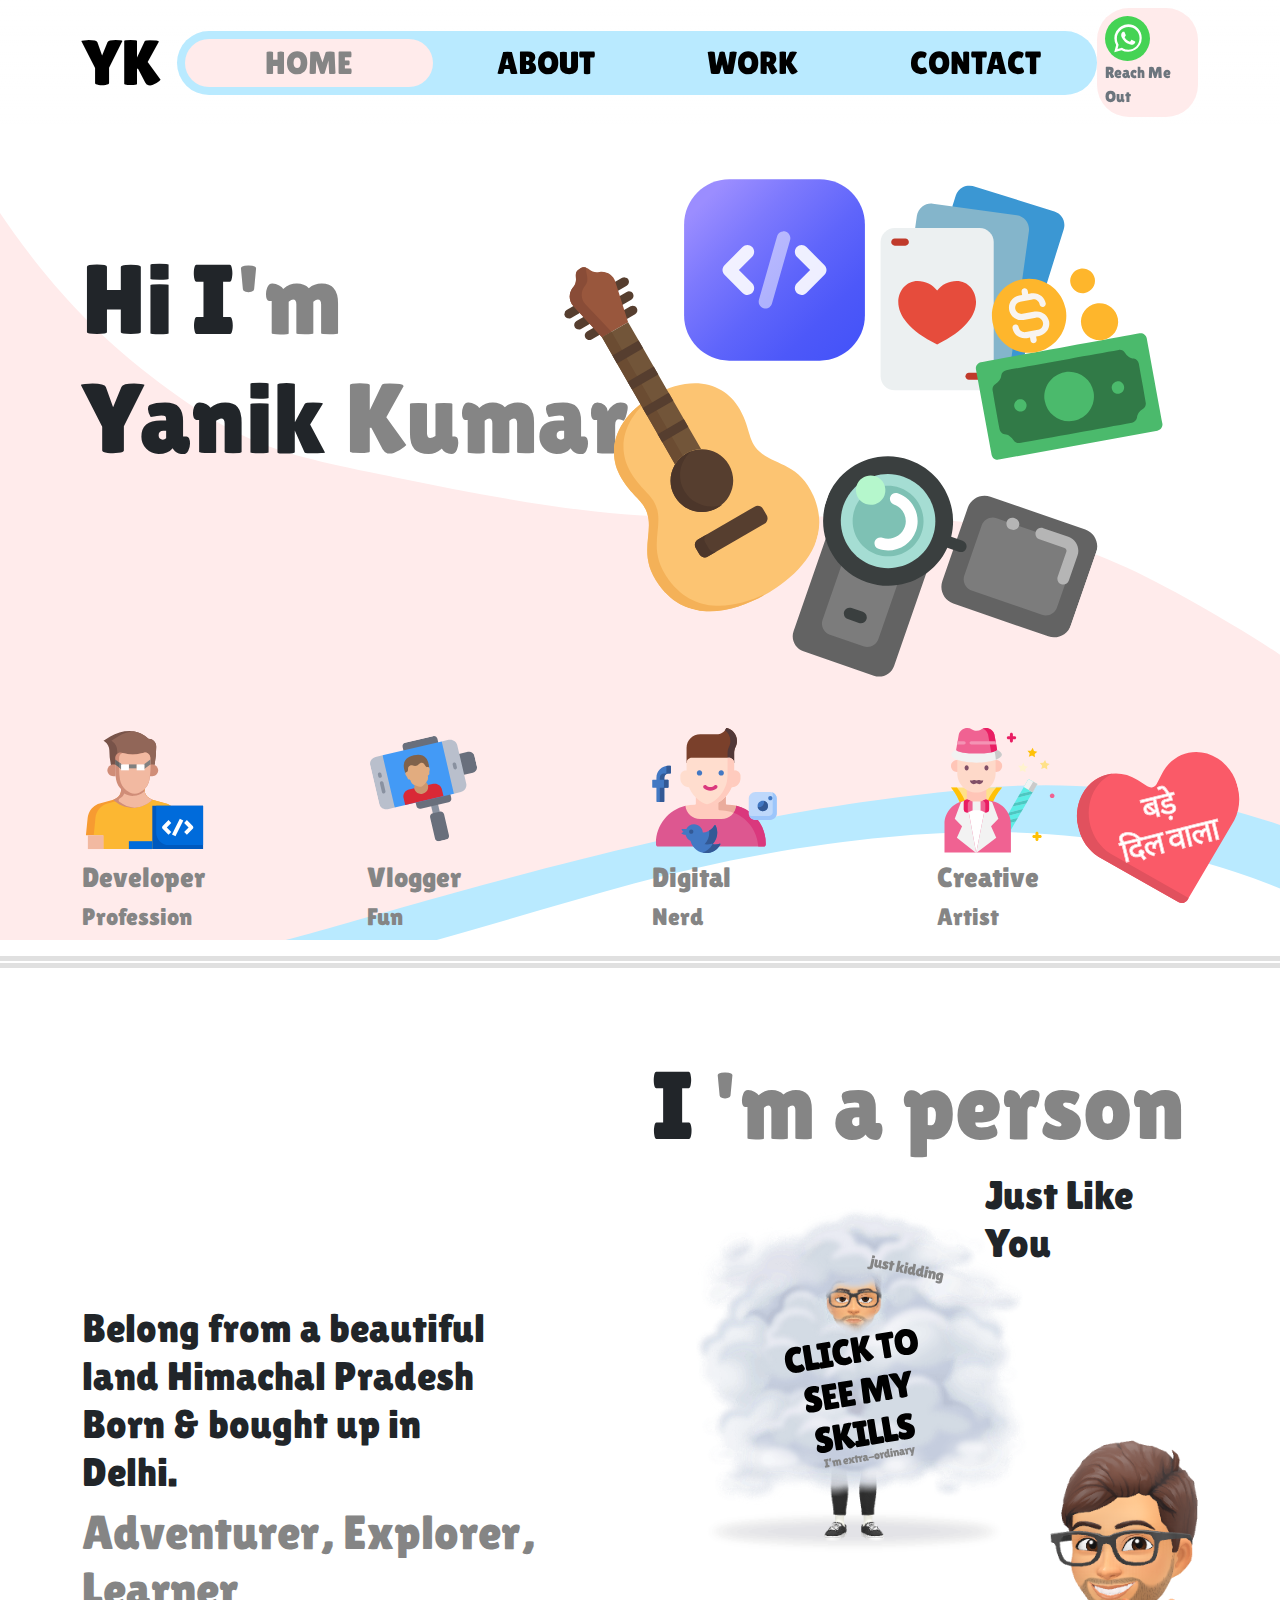
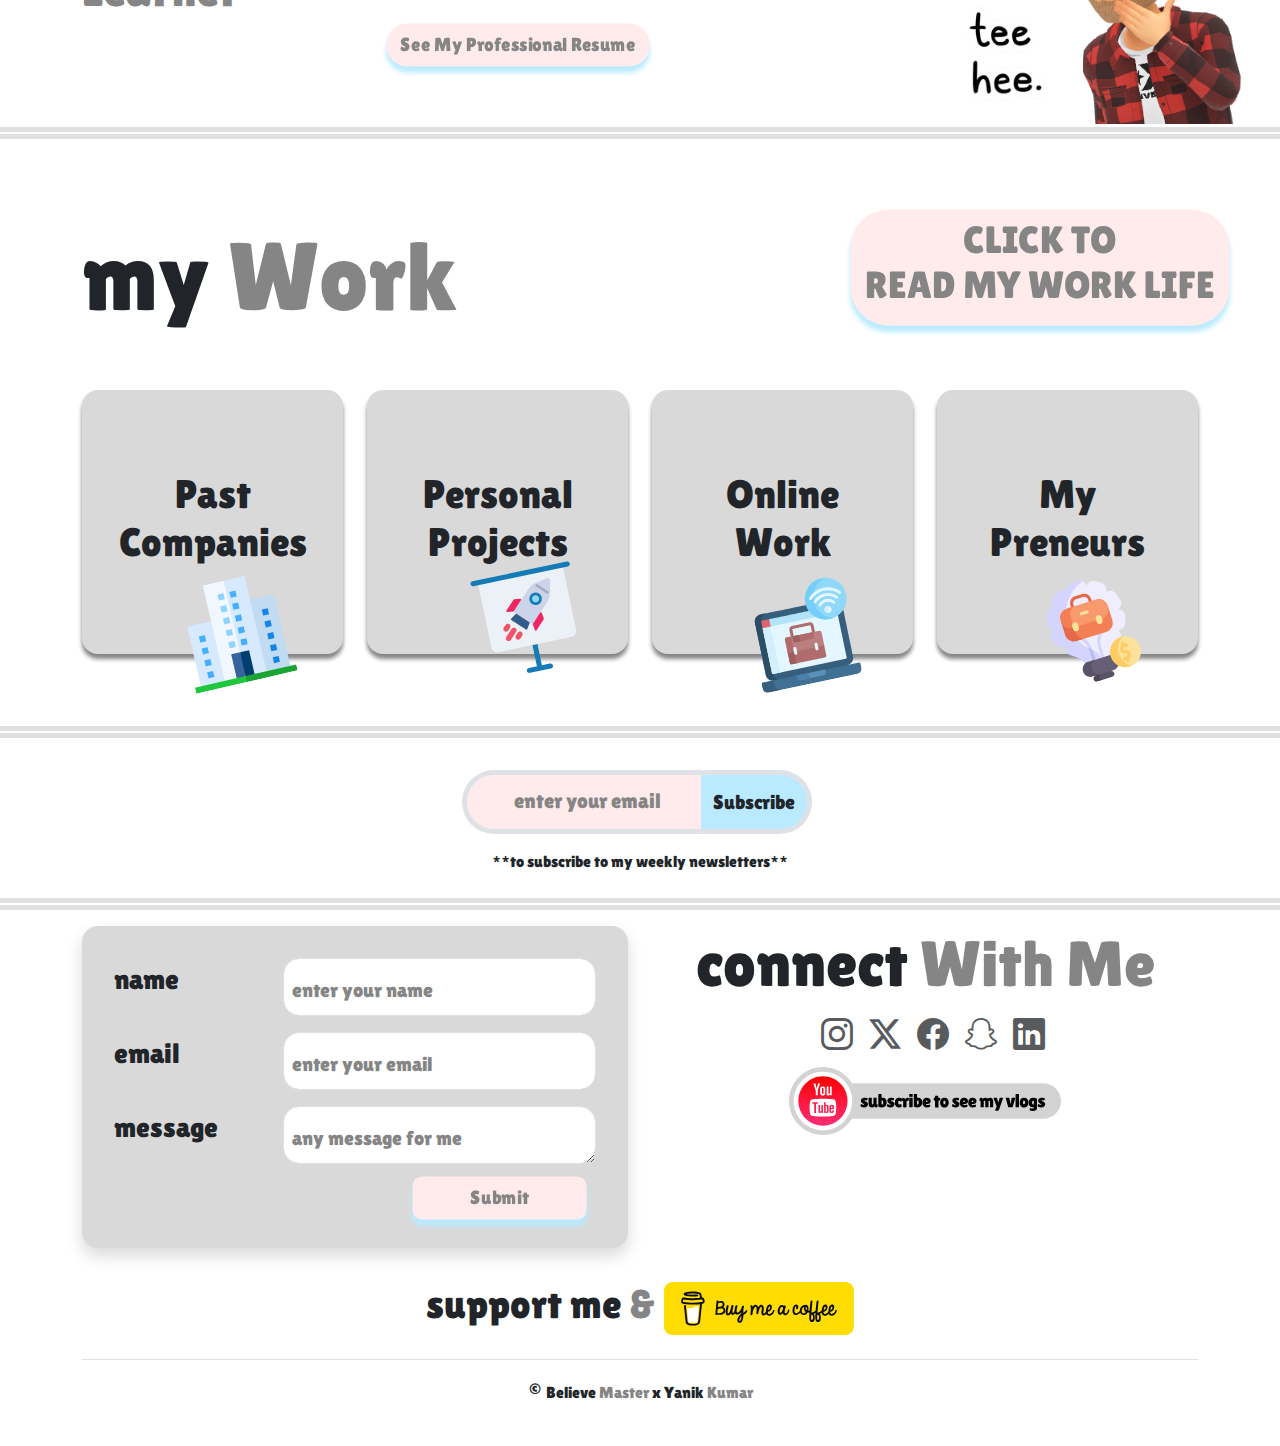
<file: index.html>
<!DOCTYPE html>
<html lang="en">
  <head>
    <!-- Google tag (gtag.js) -->
    <script
      async
      src="https://www.googletagmanager.com/gtag/js?id=G-G6E9B7E84H"
    ></script>
    <script>
      window.dataLayer = window.dataLayer || [];
      function gtag() {
        dataLayer.push(arguments);
      }
      gtag("js", new Date());

      gtag("config", "G-G6E9B7E84H");
    </script>
    <meta charset="utf-8" />
    <meta name="viewport" content="width=device-width, initial-scale=1" />
    <title>Yanik Kumar | Portfolio Home</title>
    <meta
      name="description"
      content="Yanik Kumar is a Professional Developer and a Fun-Time YouTuber. He loves to code crazy projects as his working profession and have fun creating content part-time. You can see his life at YouTube and know more about him."
    />
    <link
      href="https://cdn.jsdelivr.net/npm/bootstrap@5.3.3/dist/css/bootstrap.min.css"
      rel="stylesheet"
      integrity="sha384-QWTKZyjpPEjISv5WaRU9OFeRpok6YctnYmDr5pNlyT2bRjXh0JMhjY6hW+ALEwIH"
      crossorigin="anonymous"
    />
    <link
      rel="stylesheet"
      href="https://cdn.jsdelivr.net/npm/bootstrap-icons@1.11.1/font/bootstrap-icons.css"
    />
    <link rel="stylesheet" href="css/style.css" />
  </head>
  <body>
    <div id="nav" class="container">
      <nav class="navbar navbar-expand-lg fixed-top">
        <div class="container">
          <a class="navbar-brand" href="index.html"> YK </a>
          <div class="collapse navbar-collapse" id="navbarNav">
            <ul class="navbar-nav mx-auto ps-2">
              <li class="nav-item">
                <a class="nav-link active" aria-current="page" href="#home"
                  >HOME</a
                >
              </li>
              <li class="nav-item">
                <a class="nav-link" href="#aboutsection">ABOUT</a>
              </li>
              <li class="nav-item">
                <a class="nav-link" href="#work">WORK</a>
              </li>
              <li class="nav-item">
                <a class="nav-link" href="#contact">CONTACT</a>
              </li>
            </ul>
          </div>
          <a
            class="text-secondary text-decoration-none rounded-5 p-2 bg-pink"
            href="https://wa.me/919354452446"
            target="_blank"
          >
            <img
              src="./img/whatsapp.svg"
              width="45px"
              class="rounded-5"
              alt="WhatsApp Yanik Kumar"
            />
            Reach Me Out
          </a>
        </div>
      </nav>
    </div>

    <div id="home">
      <div class="container">
        <div class="row home-main">
          <div class="col-7">
            <h1 class="welcome-text">
              Hi I<span class="gray-color">'m</span><br />
              Yanik <span class="gray-color">Kumar</span>
            </h1>
          </div>
          <div class="col-5">
            <div class="heroImgs">
              <img class="hero-img cards" src="./img/Cards.svg" alt srcset />
              <img
                class="hero-img business"
                src="./img/Business.svg"
                alt
                srcset
              />
              <img class="hero-img camera" src="./img/Camera.svg" alt srcset />
              <img class="hero-img coding" src="./img/Coding.svg" alt srcset />
              <img class="hero-img guitar" src="./img/Guitar.svg" alt srcset />
            </div>
          </div>
        </div>
        <div id="featured-img" class="row">
          <div class="col-3">
            <div>
              <div role="button">
                <img
                  class="feature-img mt-2"
                  src="./img/DeveloperVector.svg"
                  alt="Developer Yanik"
                  srcset
                  width="110px"
                  data-bs-placement="top"
                  data-bs-toggle="popover"
                  data-bs-trigger="hover focus"
                  data-bs-content="I slap keyboard with my fingers 😁"
                />
              </div>
              <div class="col-12 mt-2 gray-color">
                <h3>Developer</h3>
                <h4>Profession</h4>
              </div>
            </div>
          </div>
          <div class="col-3">
            <div class="row">
              <div class="col-12" role="button">
                <img
                  class="feature-img mt-2"
                  src="./img/Vlogger.svg"
                  alt
                  srcset
                  width="120px"
                  data-bs-placement="top"
                  data-bs-toggle="popover"
                  data-bs-trigger="hover focus"
                  data-bs-content="Document my journey in 16:9 😎"
                />
              </div>
              <div class="col-12 mt-2 gray-color">
                <h3>Vlogger</h3>
                <h4>Fun</h4>
              </div>
            </div>
          </div>
          <div class="col-3">
            <div class="row">
              <div class="col-12" role="button">
                <img
                  class="feature-img mt-3"
                  src="./img/SocialmediaGuy.svg"
                  alt
                  srcset
                  width="105px"
                  data-bs-placement="top"
                  data-bs-toggle="popover"
                  data-bs-trigger="hover focus"
                  data-bs-content="Excited about everything online 🤩"
                />
              </div>
              <div class="col-12 mt-2 gray-color">
                <h3>Digital</h3>
                <h4>Nerd</h4>
              </div>
            </div>
          </div>
          <div class="col-3">
            <div class="row">
              <div class="col-12" role="button">
                <img
                  class="feature-img mt-3"
                  src="./img/CreativeArtist.svg"
                  alt
                  srcset
                  width="105px"
                  data-bs-placement="top"
                  data-bs-toggle="popover"
                  data-bs-trigger="hover focus"
                  data-bs-content="Multiple talents in one package 🪄"
                />
              </div>
              <div class="col-12 mt-2 gray-color">
                <h3>Creative</h3>
                <h4>Artist</h4>
              </div>
            </div>
          </div>
        </div>
        <div class="col-6 text-center">
          <div class="row">
            <img
              class="feature-img heart mt-1"
              src="./img/Heart.svg"
              alt
              srcset
              data-bs-toggle="popover"
              data-bs-trigger="hover focus"
              data-bs-content="💗 दिल तो बड़ा है ही 💗"
            />
          </div>
        </div>
      </div>
    </div>

    <hr class="custom-hr" />

    <div id="about">
      <div class="container">
        <div class="row" id="aboutsection">
          <div class="col-6 about-left mb-5">
            <div class="row">
              <div class="col-12 col-md-9">
                <h1 class>
                  Belong from a beautiful land Himachal Pradesh Born & bought up
                  in Delhi.
                </h1>
              </div>
              <div class="col-3"></div>
            </div>
            <h1 class="gray-color about-info d-flex d-inline">
              Adventurer, Explorer, Learner
            </h1>
            <button
              class="btn btn-light rounded-5 btn-main float-end"
              onclick="location.href='resume.html'"
            >
              See My Professional Resume
            </button>
          </div>
          <div class="col-6">
            <h1 class="about-text">
              I <span class="gray-color">'m a person</span>
            </h1>
            <div class="row">
              <div class="col-7"></div>
              <div class="col-12 col-md-5">
                <h1>Just Like You</h1>
              </div>
              <div class="row">
                <a href="skills.html" class="skills">
                  <img
                    class="clickToSee img-fluid"
                    src="./img/ClickToSee.svg"
                    alt
                    srcset
                  />
                </a>
              </div>
            </div>
          </div>
          <div class="col-7"></div>
          <div class="col-5" class="funimg">
            <img class="teehee" src="./img/tehee.svg" alt srcset />
          </div>
        </div>
      </div>
    </div>

    <hr class="custom-hr" />

    <div id="work">
      <div class="container">
        <div class="row">
          <div class="col-6">
            <h1 class="about-text">my <span class="gray-color">Work</span></h1>
          </div>
          <div class="col-6">
            <a
              href="worklife.html"
              class="btn btn-light rounded-5 btn-main float-end"
            >
              <h2>
                CLICK TO <br />
                READ MY WORK LIFE
              </h2>
            </a>
          </div>
        </div>
        <div class="row my-5">
          <div class="col-6 col-md-3 mb-4">
            <a
              href="diy.html"
              role="button"
              class="card bg-gray rounded rounded-4 border-0 text-center work-card text-decoration-none text-dark"
            >
              <h1>
                Past <br />
                Companies
              </h1>
              <img class="work-img" src="./img/Company.svg" alt srcset />
            </a>
          </div>
          <div class="col-6 col-md-3 mb-4">
            <a
              href="diy.html"
              role="button"
              class="card bg-gray rounded rounded-4 border-0 text-center work-card text-decoration-none text-dark"
            >
              <h1>
                Personal <br />
                Projects
              </h1>
              <img class="work-img" src="./img/Projects.svg" alt srcset />
            </a>
          </div>
          <div class="col-6 col-md-3 mb-4">
            <a
              href="diy.html"
              role="button"
              class="card bg-gray rounded rounded-4 border-0 text-center work-card text-decoration-none text-dark"
            >
              <h1>
                Online <br />
                Work
              </h1>
              <img class="work-img" src="./img/OnlineWork.svg" alt srcset />
            </a>
          </div>
          <div class="col-6 col-md-3 mb-4">
            <a
              href="diy.html"
              role="button"
              class="card bg-gray rounded rounded-4 border-0 text-center work-card text-decoration-none text-dark"
            >
              <h1>
                My <br />
                Preneurs
              </h1>
              <img class="work-img" src="./img/Preneur.svg" alt srcset />
            </a>
          </div>
        </div>
      </div>
    </div>

    <hr class="custom-hr" />

    <div id="subscribe" class="mt-4">
      <div class="container">
        <div class="row">
          <div class="col-12 col-md-4 mx-auto">
            <form
              class="py-2 gform"
              action="https://script.google.com/macros/s/AKfycbzlmP6-s4V1L1O8fOv7gLRaZRlsSvEj7zcQfoF3s9zfKxgODcx3fcILFepo1bjt53ND/exec"
              method="POST"
            >
              <div
                style="display: none"
                class="alert alert-info thankyou_message rounded-5"
              >
                <h6 class="text-center">
                  <em>Hurrayy!</em> you are subscribed to my email list!
                </h6>
              </div>
              <div class="input-group mb-3">
                <input
                  type="email"
                  class="form-control rounded-5 rounded-end border-end-0 border border-5 subscribe"
                  id="newsletters"
                  name="email"
                  placeholder="enter your email"
                  required
                />
                <button
                  class="btn btn-outline-secondary text-dark rounded-5 rounded-start border border-5 bg-blue border border-start-0 fs-5"
                  type="submit"
                  id="subscribeBtn"
                  style="position: relative; right: 6px"
                >
                  Subscribe
                </button>
              </div>
              <div class="text-center">
                **to subscribe to my weekly newsletters**
              </div>
            </form>
          </div>
        </div>
      </div>
    </div>

    <hr class="custom-hr" />

    <div id="contact">
      <div class="container">
        <div class="row">
          <div class="col-12 col-sm-6">
            <div class="card rounded-4 shadow border-0 bg-gray mb-3">
              <div class="card-body">
                <!-- check script.google.com -->
                <form
                  action="https://script.google.com/macros/s/AKfycbx8L6Zl0_-fBtFbEBfb_fGnn875CwS1leiCkMSvQIJ6PabVcl-qpFaklu-lXe5Gmmsp/exec"
                  method="POST"
                  class="p-3 gform g-3"
                  enctype="multipart/form-data"
                >
                  <!-- FormCarry Contact Form Setup -->
                  <!-- <form
                  action="https://formcarry.com/s/3rPnBEDHpkh"
                  method="POST"
                  class="p-3"
                  enctype="multipart/form-data"
                > -->

                  <!-- Thankyou Message -->
                  <div
                    style="display: none"
                    class="alert alert-info thankyou_message rounded-3"
                  >
                    <h4 class="text-center">
                      <em>Merci!</em> for contacting! I will soon connect with
                      you.
                    </h4>
                  </div>

                  <div class="row">
                    <div class="col-4">
                      <label for class="fs-3 my-auto">name</label>
                    </div>
                    <div class="form-floating col-8 mb-3">
                      <input
                        type="text"
                        class="form-control rounded-4"
                        id="name"
                        name="name"
                        placeholder="enter your name"
                        required
                      />
                      <label for="name" class="form-label ms-2 gray-color fs-5"
                        >enter your name</label
                      >
                      <div class="invalid-feedback">Name Required</div>
                    </div>
                  </div>

                  <div class="row">
                    <div class="col-4">
                      <label for class="fs-3 my-auto">email</label>
                    </div>
                    <div class="form-floating col-8 mb-3">
                      <input
                        type="text"
                        class="form-control rounded-4"
                        id="email"
                        name="email"
                        placeholder="enter your email"
                        required
                      />
                      <label for="email" class="form-label ms-2 gray-color fs-5"
                        >enter your email</label
                      >
                      <div class="invalid-feedback">Email Required</div>
                    </div>
                  </div>

                  <div class="row">
                    <div class="col-4">
                      <label for class="fs-3 my-auto">message</label>
                    </div>
                    <div class="form-floating col-8 mb-3">
                      <textarea
                        class="form-control rounded-4"
                        placeholder="Leave a message here"
                        name="message"
                        id="message"
                        required
                      ></textarea>
                      <label
                        for="message"
                        class="form-label ms-2 gray-color fs-5"
                        >any message for me</label
                      >
                      <div class="invalid-feedback">Message Required</div>
                    </div>
                  </div>

                  <div class="row">
                    <div class="col-12 text-end">
                      <button
                        type="submit"
                        class="btn btn-main rounded-3 px-5 me-4"
                      >
                        Submit
                      </button>
                    </div>
                  </div>
                </form>
              </div>
            </div>
          </div>

          <div class="col-12 col-sm-6">
            <h1 class="display-3 text-center">
              connect <span class="gray-color">With Me</span>
            </h1>

            <ul
              class="nav col-md-12 justify-content-center list-unstyled d-flex"
            >
              <li class="ms-3">
                <a
                  class="text-body-secondary gray-color"
                  href="https://instagram.com/yanikkumar"
                >
                  <i class="bi-instagram" style="font-size: 2rem"></i
                ></a>
              </li>
              <li class="ms-3">
                <a
                  class="text-body-secondary gray-color"
                  href="https://x.com/yanikkumar"
                >
                  <i class="bi-twitter-x" style="font-size: 2rem"></i
                ></a>
              </li>
              <li class="ms-3">
                <a
                  class="text-body-secondary gray-color"
                  href="https://facebook.com/yanikkumar"
                  ><i class="bi-facebook" style="font-size: 2rem"></i
                ></a>
              </li>
              <li class="ms-3">
                <a
                  class="text-body-secondary gray-color"
                  href="https://snapchat.com/add/yanikkumar"
                  ><i class="bi-snapchat" style="font-size: 2rem"></i
                ></a>
              </li>
              <li class="ms-3">
                <a
                  class="text-body-secondary gray-color"
                  href="https://linkedin.com/in/yanikkumar"
                  ><i class="bi-linkedin" style="font-size: 2rem"></i
                ></a>
              </li>
            </ul>
            <div class="col-sm-6 mx-auto mt-2">
              <a href="https://youtube.com/yanikkumarvlogs?sub_confirmation=1"
                ><img
                  src="./img/Youtube Subscribe.svg"
                  alt
                  srcset
                  class="img-fluid"
              /></a>
            </div>
          </div>
        </div>

        <div class="row mt-3">
          <div class="col-12 text-center">
            <h1 class="d-inline">
              support me <span class="gray-color">&</span>
              <a href="https://buymeacoffee.com/yanikkumar" target="_blank"
                ><img
                  src="./img/buyMeACoffee.svg"
                  alt="buy me a coffee"
                  width="190px"
                  class="img-fluid"
              /></a>
            </h1>
          </div>
        </div>
      </div>
    </div>

    <div id="footer" class="container">
      <footer class="d-flex flex-wrap py-3 my-4 border-top">
        <div class="col-md-12 text-center mx-auto">
          <span class="fs-5"> &copy; </span> Believe
          <span class="gray-color">Master</span> x Yanik
          <span class="gray-color">Kumar <span id="year"></span></span>
        </div>
      </footer>
    </div>

    <script
      src="https://code.jquery.com/jquery-3.7.0.min.js"
      integrity="sha256-2Pmvv0kuTBOenSvLm6bvfBSSHrUJ+3A7x6P5Ebd07/g="
      crossorigin="anonymous"
    ></script>
    <script
      src="https://cdn.jsdelivr.net/npm/bootstrap@5.3.3/dist/js/bootstrap.bundle.min.js"
      integrity="sha384-YvpcrYf0tY3lHB60NNkmXc5s9fDVZLESaAA55NDzOxhy9GkcIdslK1eN7N6jIeHz"
      crossorigin="anonymous"
    ></script>
    <script
      src="https://cdn.jsdelivr.net/npm/@popperjs/core@2.11.8/dist/umd/popper.min.js"
      integrity="sha384-I7E8VVD/ismYTF4hNIPjVp/Zjvgyol6VFvRkX/vR+Vc4jQkC+hVqc2pM8ODewa9r"
      crossorigin="anonymous"
    ></script>
    <script
      src="https://cdn.jsdelivr.net/npm/bootstrap@5.3.3/dist/js/bootstrap.min.js"
      integrity="sha384-0pUGZvbkm6XF6gxjEnlmuGrJXVbNuzT9qBBavbLwCsOGabYfZo0T0to5eqruptLy"
      crossorigin="anonymous"
    ></script>
    <script src="./js/scripts.js"></script>
    <script
      data-cfasync="false"
      type="text/javascript"
      src="./js/form-submission-handler.js"
    ></script>
  </body>
</html>
</file>
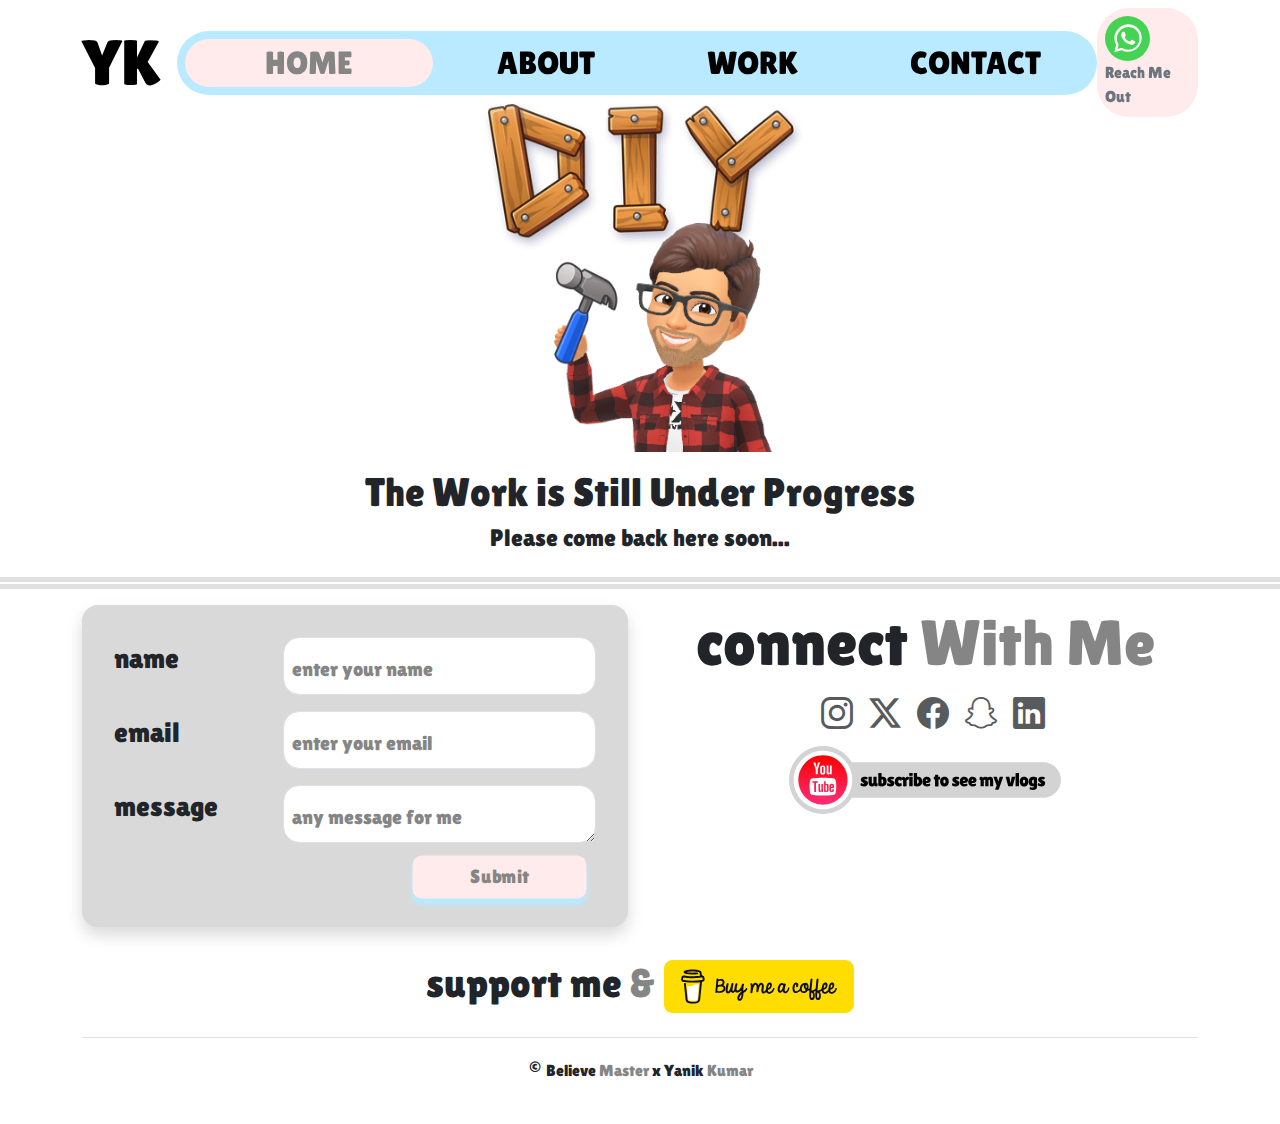
<file: diy.html>
<!DOCTYPE html>
<html lang="en">
  <head>
    <meta charset="utf-8" />
    <meta name="viewport" content="width=device-width, initial-scale=1" />
    <title>Yanik Kumar | Portfolio | Work In Progress</title>
    <link
      href="https://cdn.jsdelivr.net/npm/bootstrap@5.3.3/dist/css/bootstrap.min.css"
      rel="stylesheet"
      integrity="sha384-QWTKZyjpPEjISv5WaRU9OFeRpok6YctnYmDr5pNlyT2bRjXh0JMhjY6hW+ALEwIH"
      crossorigin="anonymous"
    />
    <link
      rel="stylesheet"
      href="https://cdn.jsdelivr.net/npm/bootstrap-icons@1.11.1/font/bootstrap-icons.css"
    />
    <link rel="stylesheet" href="css/style.css" />
  </head>
  <body>
    <div id="nav" class="container">
      <nav class="navbar navbar-expand-lg fixed-top">
        <div class="container">
          <a class="navbar-brand" href="index.html"> YK </a>

          <div class="collapse navbar-collapse" id="navbarNav">
            <ul class="navbar-nav mx-auto ps-2">
              <li class="nav-item">
                <a class="nav-link active" aria-current="page" href="#home"
                  >HOME</a
                >
              </li>
              <li class="nav-item">
                <a class="nav-link" href="#aboutsection">ABOUT</a>
              </li>
              <li class="nav-item">
                <a class="nav-link" href="#work">WORK</a>
              </li>
              <li class="nav-item">
                <a class="nav-link" href="#contact">CONTACT</a>
              </li>
            </ul>
          </div>
          <a
            class="text-secondary text-decoration-none rounded-5 p-2 bg-pink"
            href="https://wa.me/919354452446"
            target="_blank"
          >
            <img
              src="./img/whatsapp.svg"
              width="45px"
              class="rounded-5"
              alt="WhatsApp Yanik Kumar"
            />
            Reach Me Out
          </a>
        </div>
      </nav>
    </div>

    <div id="maintenance" class="container">
      <div class="row mt-5 pt-5">
        <div class="col-4"></div>
        <div class="col-4">
          <div class="mx-auto">
            <img
              src="./img/workinprogress.svg"
              alt="Work in Progress"
              class="img-fluid"
            />
          </div>
        </div>
        <div class="col-4"></div>
      </div>
      <div class="row mt-3">
        <div class="col-12">
          <h1 class="text-center">The Work is Still Under Progress</h1>
          <h4 class="text-center">Please come back here soon...</h4>
        </div>
      </div>
    </div>

    <hr class="custom-hr" />

    <div id="contact">
      <div class="container">
        <div class="row">
          <div class="col-12 col-sm-6">
            <div class="card rounded-4 shadow border-0 bg-gray mb-3">
              <div class="card-body">
                <form
                  action="https://script.google.com/macros/s/AKfycbx8L6Zl0_-fBtFbEBfb_fGnn875CwS1leiCkMSvQIJ6PabVcl-qpFaklu-lXe5Gmmsp/exec"
                  method="POST"
                  class="p-3 gform g-3"
                  enctype="multipart/form-data"
                >
                  <!-- FormCarry Contact Form Setup -->
                  <!-- <form
              action="https://formcarry.com/s/3rPnBEDHpkh"
              method="POST"
              class="p-3"
              enctype="multipart/form-data"
            > -->

                  <!-- Thankyou Message -->
                  <div
                    style="display: none"
                    class="alert alert-info thankyou_message rounded-3"
                  >
                    <h4 class="text-center">
                      <em>Merci!</em> for contacting! I will soon connect with
                      you.
                    </h4>
                  </div>

                  <div class="row">
                    <div class="col-4">
                      <label for class="fs-3 my-auto">name</label>
                    </div>
                    <div class="form-floating col-8 mb-3">
                      <input
                        type="text"
                        class="form-control rounded-4"
                        id="name"
                        name="name"
                        placeholder="enter your name"
                        required
                      />
                      <label for="name" class="form-label ms-2 gray-color fs-5"
                        >enter your name</label
                      >
                      <div class="invalid-feedback">Name Required</div>
                    </div>
                  </div>

                  <div class="row">
                    <div class="col-4">
                      <label for class="fs-3 my-auto">email</label>
                    </div>
                    <div class="form-floating col-8 mb-3">
                      <input
                        type="text"
                        class="form-control rounded-4"
                        id="email"
                        name="email"
                        placeholder="enter your email"
                        required
                      />
                      <label for="email" class="form-label ms-2 gray-color fs-5"
                        >enter your email</label
                      >
                      <div class="invalid-feedback">Email Required</div>
                    </div>
                  </div>

                  <div class="row">
                    <div class="col-4">
                      <label for class="fs-3 my-auto">message</label>
                    </div>
                    <div class="form-floating col-8 mb-3">
                      <textarea
                        class="form-control rounded-4"
                        placeholder="Leave a message here"
                        name="message"
                        id="message"
                        required
                      ></textarea>
                      <label
                        for="message"
                        class="form-label ms-2 gray-color fs-5"
                        >any message for me</label
                      >
                      <div class="invalid-feedback">Message Required</div>
                    </div>
                  </div>

                  <div class="row">
                    <div class="col-12 text-end">
                      <button
                        type="submit"
                        class="btn btn-main rounded-3 px-5 me-4"
                      >
                        Submit
                      </button>
                    </div>
                  </div>
                </form>
              </div>
            </div>
          </div>

          <div class="col-12 col-sm-6">
            <h1 class="display-3 text-center">
              connect <span class="gray-color">With Me</span>
            </h1>

            <ul
              class="nav col-md-12 justify-content-center list-unstyled d-flex"
            >
              <li class="ms-3">
                <a
                  class="text-body-secondary gray-color"
                  href="https://instagram.com/yanikkumar"
                >
                  <i class="bi-instagram" style="font-size: 2rem"></i
                ></a>
              </li>
              <li class="ms-3">
                <a
                  class="text-body-secondary gray-color"
                  href="https://x.com/yanikkumar"
                >
                  <i class="bi-twitter-x" style="font-size: 2rem"></i
                ></a>
              </li>
              <li class="ms-3">
                <a
                  class="text-body-secondary gray-color"
                  href="https://facebook.com/yanikkumar"
                  ><i class="bi-facebook" style="font-size: 2rem"></i
                ></a>
              </li>
              <li class="ms-3">
                <a
                  class="text-body-secondary gray-color"
                  href="https://snapchat.com/add/yanikkumar"
                  ><i class="bi-snapchat" style="font-size: 2rem"></i
                ></a>
              </li>
              <li class="ms-3">
                <a
                  class="text-body-secondary gray-color"
                  href="https://linkedin.com/in/yanikkumar"
                  ><i class="bi-linkedin" style="font-size: 2rem"></i
                ></a>
              </li>
            </ul>
            <div class="col-sm-6 mx-auto mt-2">
              <a href="https://youtube.com/yanikkumarvlogs?sub_confirmation=1"
                ><img
                  src="./img/Youtube Subscribe.svg"
                  alt
                  srcset
                  class="img-fluid"
              /></a>
            </div>
          </div>
        </div>

        <div class="row mt-3">
          <div class="col-12 text-center">
            <h1 class="d-inline">
              support me <span class="gray-color">&</span>
              <a href="https://buymeacoffee.com/yanikkumar" target="_blank"
                ><img
                  src="./img/buyMeACoffee.svg"
                  alt="buy me a coffee"
                  width="190px"
                  class="img-fluid"
              /></a>
            </h1>
          </div>
        </div>
      </div>
    </div>

    <div id="footer" class="container">
      <footer class="d-flex flex-wrap py-3 my-4 border-top">
        <div class="col-md-12 text-center mx-auto">
          <span class="fs-5"> &copy; </span> Believe
          <span class="gray-color">Master</span> x Yanik
          <span class="gray-color">Kumar <span id="year"></span></span>
        </div>
      </footer>
    </div>

    <script
      src="https://code.jquery.com/jquery-3.7.0.min.js"
      integrity="sha256-2Pmvv0kuTBOenSvLm6bvfBSSHrUJ+3A7x6P5Ebd07/g="
      crossorigin="anonymous"
    ></script>
    <script
      src="https://cdn.jsdelivr.net/npm/bootstrap@5.3.3/dist/js/bootstrap.bundle.min.js"
      integrity="sha384-YvpcrYf0tY3lHB60NNkmXc5s9fDVZLESaAA55NDzOxhy9GkcIdslK1eN7N6jIeHz"
      crossorigin="anonymous"
    ></script>
    <script
      src="https://cdn.jsdelivr.net/npm/@popperjs/core@2.11.8/dist/umd/popper.min.js"
      integrity="sha384-I7E8VVD/ismYTF4hNIPjVp/Zjvgyol6VFvRkX/vR+Vc4jQkC+hVqc2pM8ODewa9r"
      crossorigin="anonymous"
    ></script>
    <script
      src="https://cdn.jsdelivr.net/npm/bootstrap@5.3.3/dist/js/bootstrap.min.js"
      integrity="sha384-0pUGZvbkm6XF6gxjEnlmuGrJXVbNuzT9qBBavbLwCsOGabYfZo0T0to5eqruptLy"
      crossorigin="anonymous"
    ></script>
    <script src="./js/scripts.js"></script>
    <script
      data-cfasync="false"
      type="text/javascript"
      src="./js/form-submission-handler.js"
    ></script>
  </body>
</html>
</file>
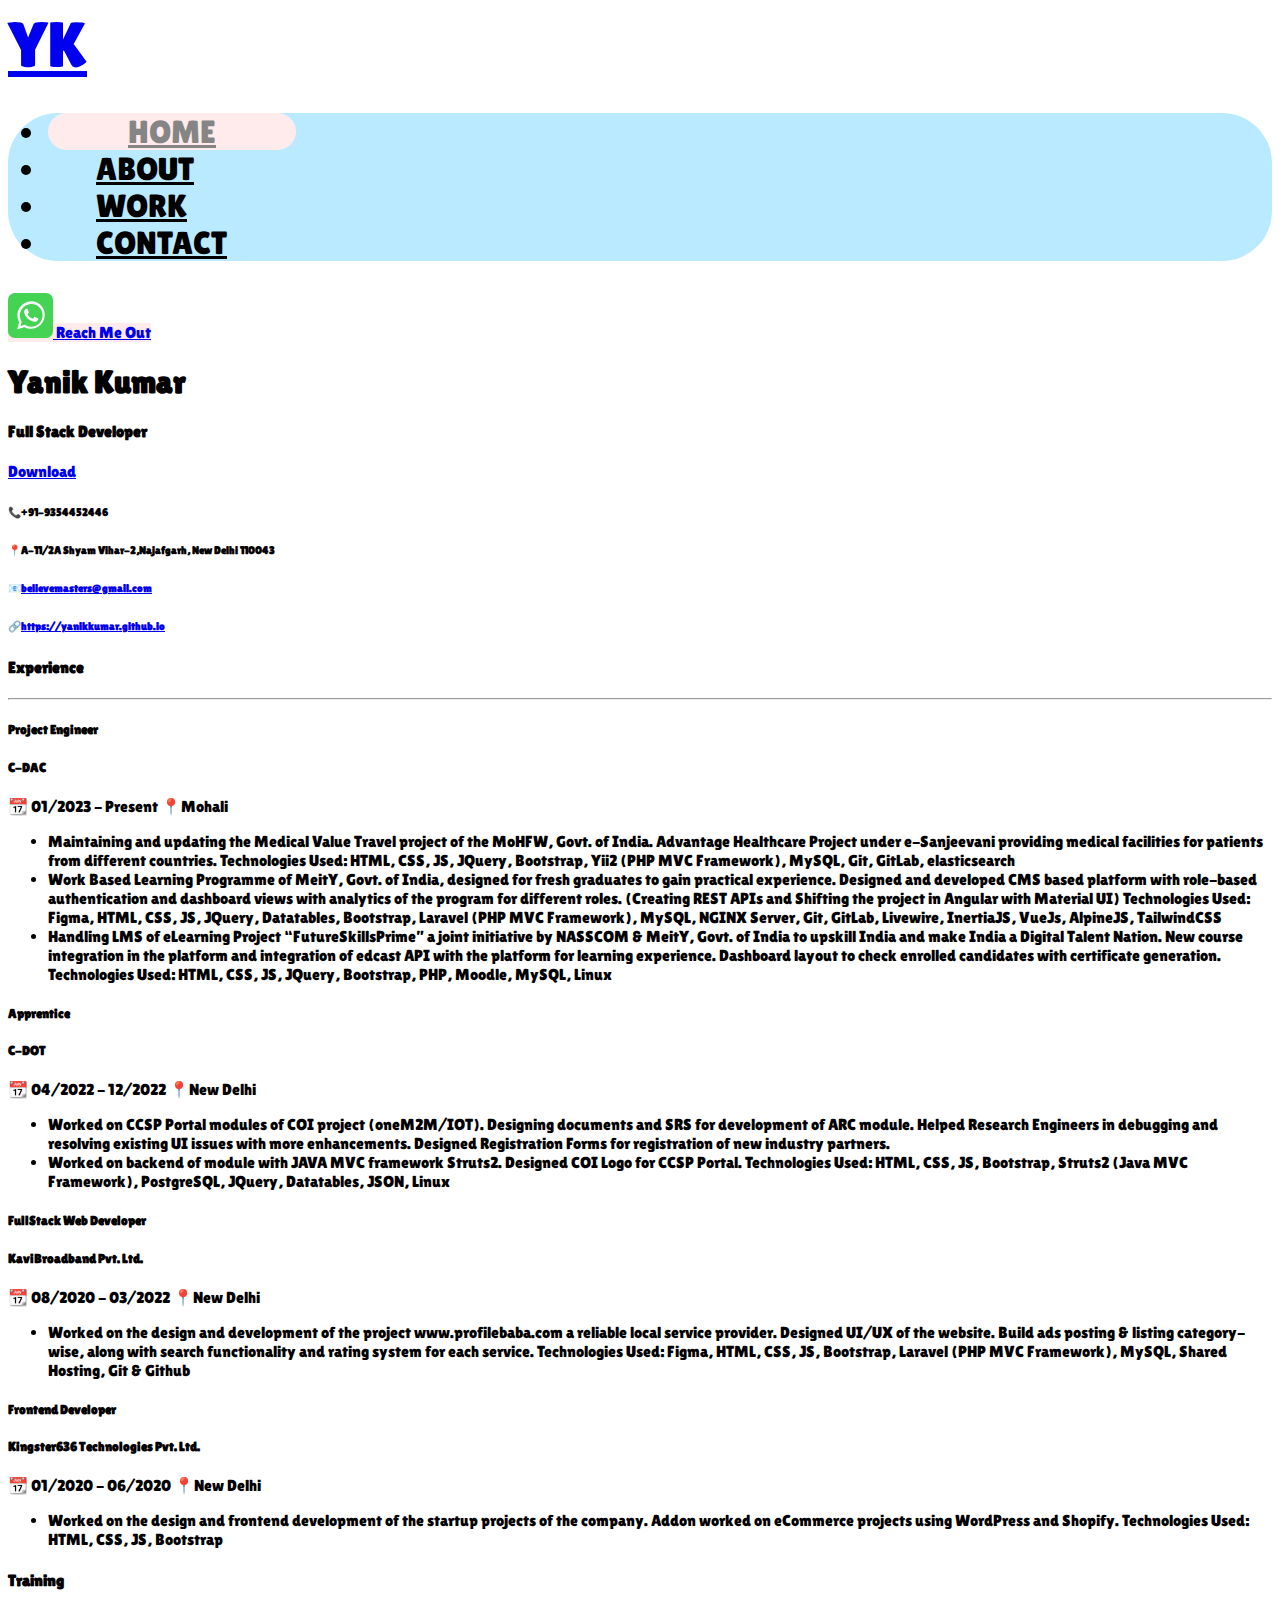
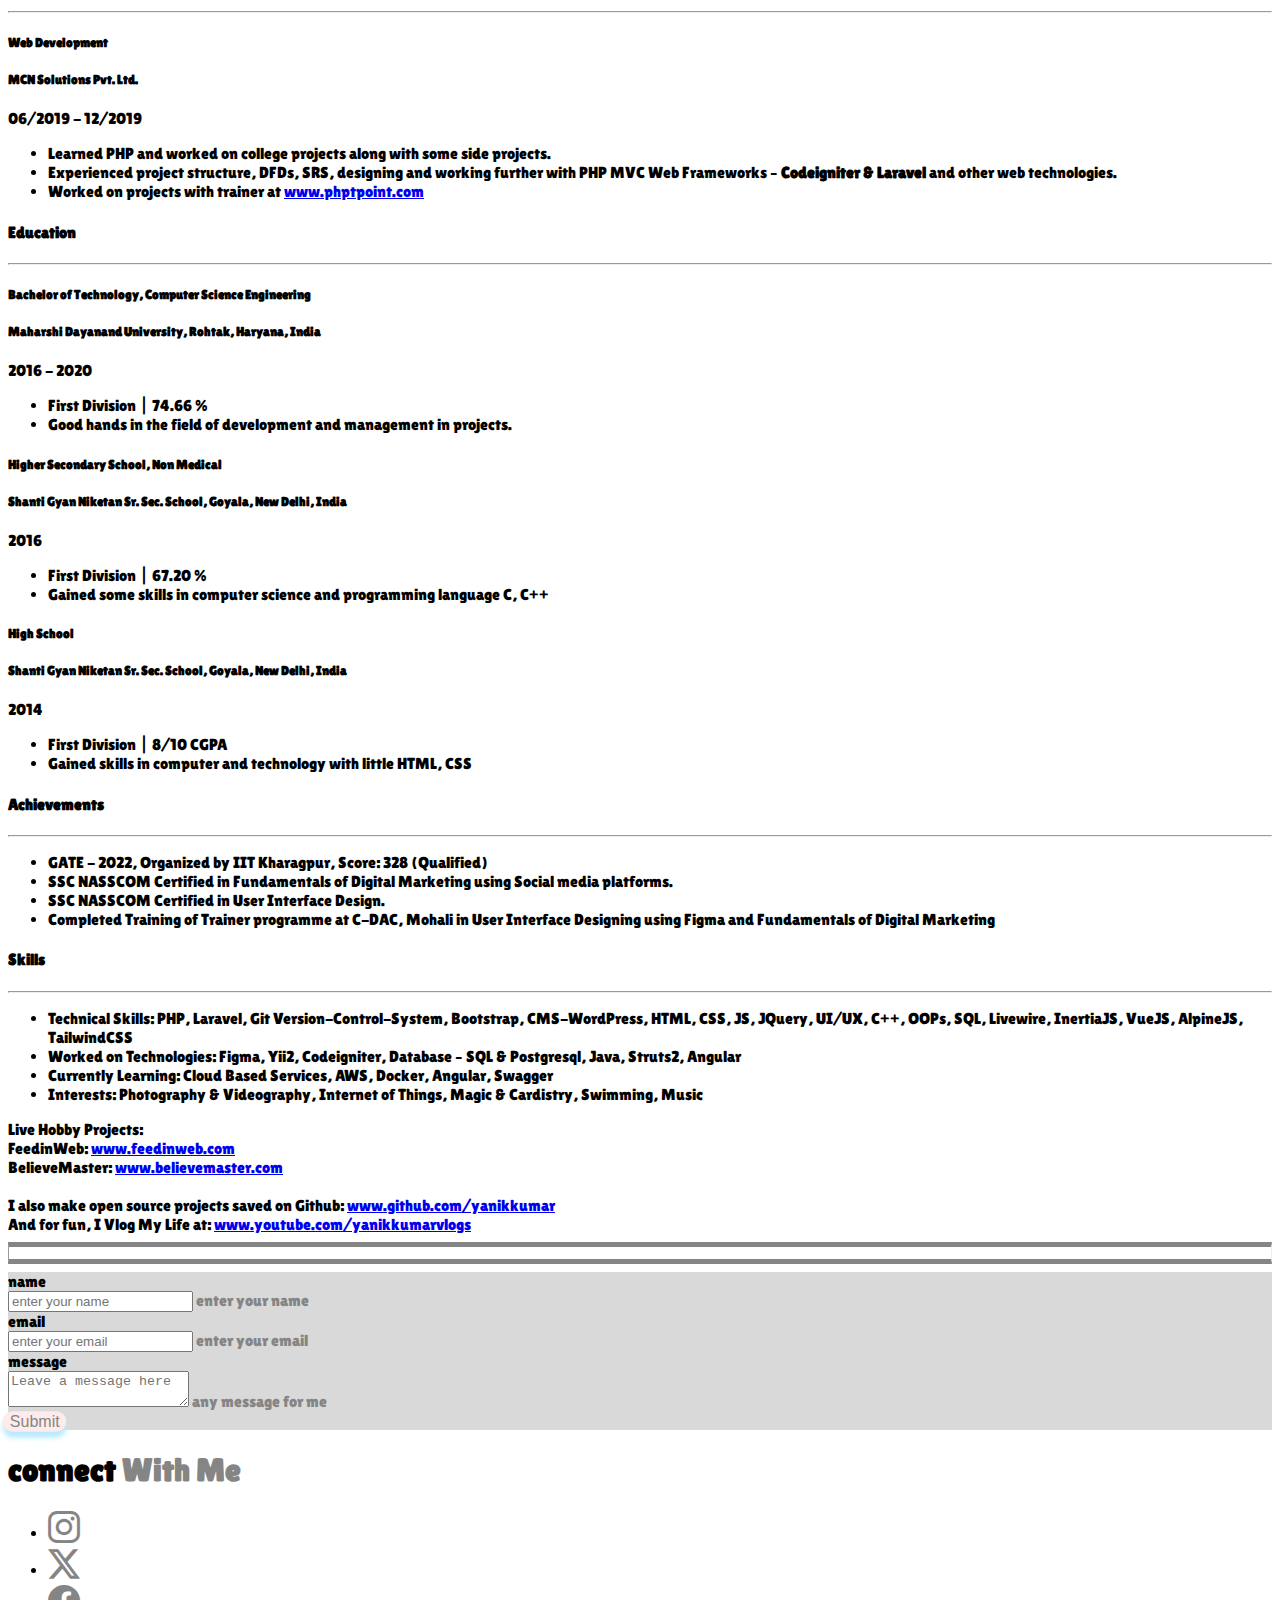
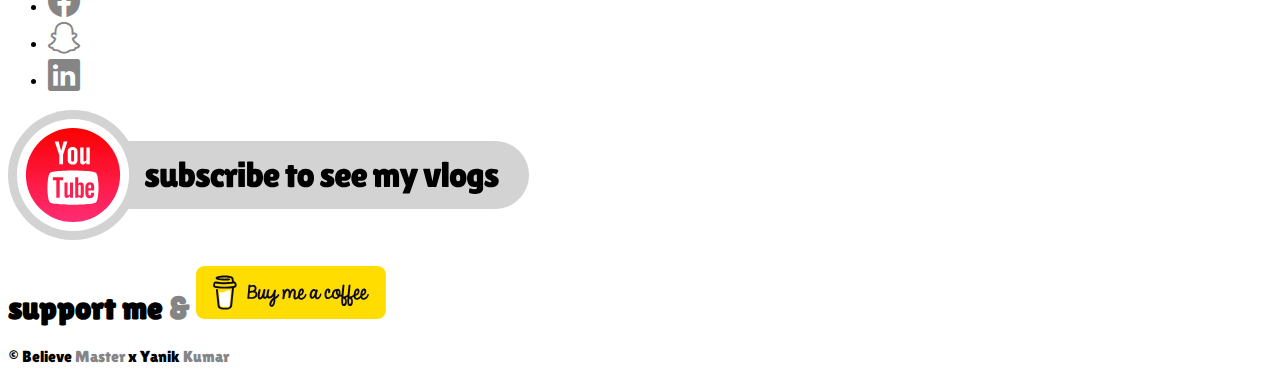
<file: resume.html>
<!DOCTYPE html>
<html lang="en">
  <head>
    <!-- Google tag (gtag.js) -->
    <script
      async
      src="https://www.googletagmanager.com/gtag/js?id=G-G6E9B7E84H"
    ></script>
    <script>
      window.dataLayer = window.dataLayer || [];
      function gtag() {
        dataLayer.push(arguments);
      }
      gtag("js", new Date());

      gtag("config", "G-G6E9B7E84H");
    </script>
    <meta charset="utf-8" />
    <meta name="viewport" content="width=device-width, initial-scale=1" />
    <title>Yanik Kumar | Professional Resume</title>
    <meta
      name="description"
      content="Yanik Kumar with strong background in his field. Download his resume and know about him. Hire him if you want to work with him."
    />
    <link
      href="https://cdn.jsdelivr.net/npm/bootstrap@5.2.3/dist/css/bootstrap.min.css"
      rel="stylesheet"
      integrity="sha384-rbsA2VBKQhggwzxH7pPCaAqO46MgnOM80zW1RWuH61DGLwZJEdK2Kadq2F9CUG65"
      crossorigin="anonymous"
    />
    <link
      rel="stylesheet"
      href="https://cdn.jsdelivr.net/npm/bootstrap-icons@1.11.1/font/bootstrap-icons.css"
    />
    <link rel="stylesheet" href="css/style.css" />
  </head>
  <body>
    <div id="nav" class="container">
      <nav class="navbar navbar-expand-lg fixed-top">
        <div class="container">
          <a class="navbar-brand" href="index.html"> YK </a>

          <div class="collapse navbar-collapse" id="navbarNav">
            <ul class="navbar-nav mx-auto ps-2">
              <li class="nav-item">
                <a class="nav-link active" aria-current="page" href="#home"
                  >HOME</a
                >
              </li>
              <li class="nav-item">
                <a class="nav-link" href="#aboutsection">ABOUT</a>
              </li>
              <li class="nav-item">
                <a class="nav-link" href="#work">WORK</a>
              </li>
              <li class="nav-item">
                <a class="nav-link" href="#contact">CONTACT</a>
              </li>
            </ul>
          </div>
          <a
            class="text-secondary text-decoration-none rounded-5 p-2 bg-pink"
            href="https://wa.me/919354452446"
            target="_blank"
          >
            <img
              src="./img/whatsapp.svg"
              width="45px"
              class="rounded-5"
              alt="WhatsApp Yanik Kumar"
            />
            Reach Me Out
          </a>
        </div>
      </nav>
    </div>

    <div id="resume">
      <div class="container">
        <div class="row">
          <div class="mt-5"></div>
          <div class="mt-5"></div>
          <div class="mt-5"></div>
          <div class="border border-2 py-4 px-5 rounded-5">
            <div class="row">
              <div class="position-relative">
                <h1>Yanik Kumar</h1>
                <h4 class="text-info">Full Stack Developer</h4>
                <div class="position-absolute top-0 end-0">
                  <a
                    href="./2k25Resume.pdf"
                    class="btn btn-info rounded-5 text-white"
                    >Download</a
                  >
                </div>
              </div>
            </div>
            <div class="row mb-3">
              <div class="col-6 col-md-4">
                <h6 class="text-secondary">📞+91-9354452446</h6>
                <h6 class="text-secondary">
                  📍A-11/2A Shyam Vihar-2,Najafgarh, New Delhi 110043
                </h6>
              </div>
              <div class="col-6 col-md-4">
                <h6>
                  📧<a
                    href="mailto:believemasters@gmail.com"
                    class="text-decoration-none text-secondary"
                    >believemasters@gmail.com</a
                  >
                </h6>
              </div>
              <div class="col-6 col-md-4">
                <h6>
                  🔗<a
                    href="https://yanikkumar.github.io"
                    class="text-decoration-none text-secondary"
                    >https://yanikkumar.github.io</a
                  >
                </h6>
              </div>
            </div>
            <div class="row">
              <h4>Experience</h4>
              <hr class="bg-dark border-4 border-top border-dark" />
              <h5>Project Engineer</h5>
              <h5 class="text-info">C-DAC</h5>
              <div>📆 01/2023 - Present 📍Mohali</div>
              <ul class="ps-5">
                <li>
                  Maintaining and updating the Medical Value Travel project of
                  the MoHFW, Govt. of India. Advantage Healthcare Project under
                  e-Sanjeevani providing medical facilities for patients from
                  different countries. Technologies Used: HTML, CSS, JS, JQuery,
                  Bootstrap, Yii2 (PHP MVC Framework), MySQL, Git, GitLab,
                  elasticsearch
                </li>
                <li>
                  Work Based Learning Programme of MeitY, Govt. of India,
                  designed for fresh graduates to gain practical experience.
                  Designed and developed CMS based platform with role-based
                  authentication and dashboard views with analytics of the
                  program for different roles. (Creating REST APIs and Shifting
                  the project in Angular with Material UI) Technologies Used:
                  Figma, HTML, CSS, JS, JQuery, Datatables, Bootstrap, Laravel
                  (PHP MVC Framework), MySQL, NGINX Server, Git, GitLab,
                  Livewire, InertiaJS, VueJs, AlpineJS, TailwindCSS
                </li>
                <li>
                  Handling LMS of eLearning Project “FutureSkillsPrime” a joint
                  initiative by NASSCOM & MeitY, Govt. of India to upskill India
                  and make India a Digital Talent Nation. New course integration
                  in the platform and integration of edcast API with the
                  platform for learning experience. Dashboard layout to check
                  enrolled candidates with certificate generation. Technologies
                  Used: HTML, CSS, JS, JQuery, Bootstrap, PHP, Moodle, MySQL,
                  Linux
                </li>
              </ul>
              <h5>Apprentice</h5>
              <h5 class="text-info">C-DOT</h5>
              <div>📆 04/2022 - 12/2022 📍New Delhi</div>
              <ul class="ps-5">
                <li>
                  Worked on CCSP Portal modules of COI project (oneM2M/IOT).
                  Designing documents and SRS for development of ARC module.
                  Helped Research Engineers in debugging and resolving existing
                  UI issues with more enhancements. Designed Registration Forms
                  for registration of new industry partners.
                </li>
                <li>
                  Worked on backend of module with JAVA MVC framework Struts2.
                  Designed COI Logo for CCSP Portal. Technologies Used: HTML,
                  CSS, JS, Bootstrap, Struts2 (Java MVC Framework), PostgreSQL,
                  JQuery, Datatables, JSON, Linux
                </li>
              </ul>
              <h5>FullStack Web Developer</h5>
              <h5 class="text-info">KaviBroadband Pvt. Ltd.</h5>
              <div>📆 08/2020 - 03/2022 📍New Delhi</div>
              <ul class="ps-5">
                <li>
                  Worked on the design and development of the project
                  www.profilebaba.com a reliable local service provider.
                  Designed UI/UX of the website. Build ads posting & listing
                  category-wise, along with search functionality and rating
                  system for each service. Technologies Used: Figma, HTML, CSS,
                  JS, Bootstrap, Laravel (PHP MVC Framework), MySQL, Shared
                  Hosting, Git & Github
                </li>
              </ul>
              <h5>Frontend Developer</h5>
              <h5 class="text-info">Kingster636 Technologies Pvt. Ltd.</h5>
              <div>📆 01/2020 - 06/2020 📍New Delhi</div>
              <ul class="ps-5">
                <li>
                  Worked on the design and frontend development of the startup
                  projects of the company. Addon worked on eCommerce projects
                  using WordPress and Shopify. Technologies Used: HTML, CSS, JS,
                  Bootstrap
                </li>
              </ul>
            </div>
            <div class="row">
              <h4>Training</h4>
              <hr class="bg-dark border-4 border-top border-dark" />
              <h5>Web Development</h5>
              <div class="position-relative">
                <h5 class="text-info">MCN Solutions Pvt. Ltd.</h5>
                <div class="position-absolute top-0 end-0">
                  06/2019 - 12/2019
                </div>
              </div>
              <ul class="ps-5">
                <li>
                  Learned PHP and worked on college projects along with some
                  side projects.
                </li>
                <li>
                  Experienced project structure, DFDs, SRS, designing and
                  working further with PHP MVC Web Frameworks –
                  <b>Codeigniter & Laravel</b> and other web technologies.
                </li>
                <li>
                  Worked on projects with trainer at
                  <a
                    href="https://www.phptpoint.com"
                    class="text-secondary text-decoration-none"
                    >www.phptpoint.com</a
                  >
                </li>
              </ul>
            </div>
            <div class="row">
              <h4>Education</h4>
              <hr class="bg-dark border-4 border-top border-dark" />
              <h5>Bachelor of Technology, Computer Science Engineering</h5>
              <div class="position-relative">
                <h5 class="text-info">
                  Maharshi Dayanand University, Rohtak, Haryana, India
                </h5>
                <div class="position-absolute top-0 end-0">2016 - 2020</div>
              </div>
              <ul class="ps-5">
                <li>First Division | 74.66 %</li>
                <li>
                  Good hands in the field of development and management in
                  projects.
                </li>
              </ul>
              <h5>Higher Secondary School, Non Medical</h5>
              <div class="position-relative">
                <h5 class="text-info">
                  Shanti Gyan Niketan Sr. Sec. School, Goyala, New Delhi, India
                </h5>
                <div class="position-absolute top-0 end-0">2016</div>
              </div>
              <ul class="ps-5">
                <li>First Division | 67.20 %</li>
                <li>
                  Gained some skills in computer science and programming
                  language C, C++
                </li>
              </ul>
              <h5>High School</h5>
              <div class="position-relative">
                <h5 class="text-info">
                  Shanti Gyan Niketan Sr. Sec. School, Goyala, New Delhi, India
                </h5>
                <div class="position-absolute top-0 end-0">2014</div>
              </div>
              <ul class="ps-5">
                <li>First Division | 8/10 CGPA</li>
                <li>
                  Gained skills in computer and technology with little HTML, CSS
                </li>
              </ul>
            </div>
            <div class="row">
              <h4>Achievements</h4>
              <hr class="bg-dark border-4 border-top border-dark" />
              <ul class="ps-5">
                <li>
                  GATE - 2022, Organized by IIT Kharagpur, Score: 328
                  (Qualified)
                </li>
                <li>
                  SSC NASSCOM Certified in Fundamentals of Digital Marketing
                  using Social media platforms.
                </li>
                <li>SSC NASSCOM Certified in User Interface Design.</li>
                <li>
                  Completed Training of Trainer programme at C-DAC, Mohali in
                  User Interface Designing using Figma and Fundamentals of
                  Digital Marketing
                </li>
              </ul>
            </div>
            <div class="row">
              <h4>Skills</h4>
              <hr class="bg-dark border-4 border-top border-dark" />
              <ul class="ps-4 list-unstyled">
                <li>
                  <span class="text-info">Technical Skills: </span> PHP,
                  Laravel, Git Version-Control-System, Bootstrap, CMS-WordPress,
                  HTML, CSS, JS, JQuery, UI/UX, C++, OOPs, SQL, Livewire,
                  InertiaJS, VueJS, AlpineJS, TailwindCSS
                </li>
                <li>
                  <span class="text-info">Worked on Technologies: </span> Figma,
                  Yii2, Codeigniter, Database – SQL & Postgresql, Java, Struts2,
                  Angular
                </li>
                <li>
                  <span class="text-info">Currently Learning:</span> Cloud Based
                  Services, AWS, Docker, Angular, Swagger
                </li>
                <li>
                  <span class="text-info">Interests: </span> Photography &
                  Videography, Internet of Things, Magic & Cardistry, Swimming,
                  Music
                </li>
              </ul>

              <span class="text-info">Live Hobby Projects:</span>
              <div class="row">
                <div class="col-1"></div>
                <div class="col-md-5">
                  FeedinWeb:
                  <a
                    href="https://www.feedinweb.com"
                    class="text-decoration-none"
                    >www.feedinweb.com
                  </a>
                </div>
                <div class="col-md-5">
                  BelieveMaster:
                  <a
                    href="https://www.believemaster.com"
                    class="text-decoration-none"
                    >www.believemaster.com
                  </a>
                </div>
                <div class="col-1"></div>
              </div>
              <br />
              <div>
                I also make open source projects saved on Github:
                <a
                  href="https://www.github.com/yanikkumar"
                  class="text-decoration-none"
                  >www.github.com/yanikkumar
                </a>
                <br />
                And for fun, I Vlog My Life at:
                <a
                  href="https://www.youtube.com/yanikkumarvlogs?sub_confirmation=1"
                  class="text-decoration-none"
                  >www.youtube.com/yanikkumarvlogs
                </a>
              </div>
            </div>
          </div>
        </div>
      </div>
    </div>

    <hr class="custom-hr" />

    <div id="contact">
      <div class="container">
        <div class="row">
          <div class="col-12 col-sm-6">
            <div class="card rounded-4 shadow border-0 bg-gray mb-3">
              <div class="card-body">
                <form class="p-3">
                  <div class="row">
                    <div class="col-4">
                      <label for class="fs-3 my-auto">name</label>
                    </div>
                    <div class="form-floating col-8 mb-3">
                      <input
                        type="text"
                        class="form-control rounded-4"
                        id="name"
                        placeholder="enter your name"
                      />
                      <label for="name" class="form-label ms-2 gray-color fs-5"
                        >enter your name</label
                      >
                    </div>
                  </div>

                  <div class="row">
                    <div class="col-4">
                      <label for class="fs-3 my-auto">email</label>
                    </div>
                    <div class="form-floating col-8 mb-3">
                      <input
                        type="text"
                        class="form-control rounded-4"
                        id="email"
                        placeholder="enter your email"
                      />
                      <label for="email" class="form-label ms-2 gray-color fs-5"
                        >enter your email</label
                      >
                    </div>
                  </div>

                  <div class="row">
                    <div class="col-4">
                      <label for class="fs-3 my-auto">message</label>
                    </div>
                    <div class="form-floating col-8 mb-3">
                      <textarea
                        class="form-control rounded-4"
                        placeholder="Leave a message here"
                        id="message"
                      ></textarea>
                      <label
                        for="message"
                        class="form-label ms-2 gray-color fs-5"
                        >any message for me</label
                      >
                    </div>
                  </div>

                  <div class="row">
                    <div class="col-12 text-end">
                      <button
                        type="submit"
                        class="btn btn-main rounded-3 px-5 me-4"
                      >
                        Submit
                      </button>
                    </div>
                  </div>
                </form>
              </div>
            </div>
          </div>

          <div class="col-12 col-sm-6">
            <h1 class="display-3 text-center">
              connect <span class="gray-color">With Me</span>
            </h1>

            <ul
              class="nav col-md-12 justify-content-center list-unstyled d-flex"
            >
              <li class="ms-3">
                <a
                  class="text-body-secondary gray-color"
                  href="https://instagram.com/yanikkumar"
                >
                  <i class="bi-instagram" style="font-size: 2rem"></i
                ></a>
              </li>
              <li class="ms-3">
                <a
                  class="text-body-secondary gray-color"
                  href="https://x.com/yanikkumar"
                >
                  <i class="bi-twitter-x" style="font-size: 2rem"></i
                ></a>
              </li>
              <li class="ms-3">
                <a
                  class="text-body-secondary gray-color"
                  href="https://facebook.com/yanikkumar"
                  ><i class="bi-facebook" style="font-size: 2rem"></i
                ></a>
              </li>
              <li class="ms-3">
                <a
                  class="text-body-secondary gray-color"
                  href="https://snapchat.com/add/yanikkumar"
                  ><i class="bi-snapchat" style="font-size: 2rem"></i
                ></a>
              </li>
              <li class="ms-3">
                <a
                  class="text-body-secondary gray-color"
                  href="https://linkedin.com/in/yanikkumar"
                  ><i class="bi-linkedin" style="font-size: 2rem"></i
                ></a>
              </li>
            </ul>
            <div class="col-sm-6 mx-auto mt-2">
              <a href="https://youtube.com/yanikkumarvlogs"
                ><img
                  src="./img/Youtube Subscribe.svg"
                  alt
                  srcset
                  class="img-fluid"
              /></a>
            </div>
          </div>
        </div>

        <div class="row mt-3">
          <div class="col-12 text-center">
            <h1 class="d-inline">
              support me <span class="gray-color">&</span>
              <a href="https://buymeacoffee.com/yanikkumar" target="_blank"
                ><img
                  src="./img/buyMeACoffee.svg"
                  alt="buy me a coffee"
                  width="190px"
                  class="img-fluid"
              /></a>
            </h1>
          </div>
        </div>
      </div>
    </div>

    <div id="footer" class="container">
      <footer class="d-flex flex-wrap py-3 my-4 border-top">
        <div class="col-md-12 text-center mx-auto">
          <span class="fs-5"> &copy; </span> Believe
          <span class="gray-color">Master</span> x Yanik
          <span class="gray-color">Kumar <span id="year"></span> </span>
        </div>
      </footer>
    </div>

    <script
      src="https://code.jquery.com/jquery-3.7.0.min.js"
      integrity="sha256-2Pmvv0kuTBOenSvLm6bvfBSSHrUJ+3A7x6P5Ebd07/g="
      crossorigin="anonymous"
    ></script>
    <script
      src="https://cdn.jsdelivr.net/npm/bootstrap@5.2.3/dist/js/bootstrap.bundle.min.js"
      integrity="sha384-kenU1KFdBIe4zVF0s0G1M5b4hcpxyD9F7jL+jjXkk+Q2h455rYXK/7HAuoJl+0I4"
      crossorigin="anonymous"
    ></script>
    <script
      src="https://cdn.jsdelivr.net/npm/@popperjs/core@2.11.6/dist/umd/popper.min.js"
      integrity="sha384-oBqDVmMz9ATKxIep9tiCxS/Z9fNfEXiDAYTujMAeBAsjFuCZSmKbSSUnQlmh/jp3"
      crossorigin="anonymous"
    ></script>
    <script
      src="https://cdn.jsdelivr.net/npm/bootstrap@5.2.3/dist/js/bootstrap.min.js"
      integrity="sha384-cuYeSxntonz0PPNlHhBs68uyIAVpIIOZZ5JqeqvYYIcEL727kskC66kF92t6Xl2V"
      crossorigin="anonymous"
    ></script>
    <script src="./js/scripts.js"></script>
  </body>
</html>
</file>
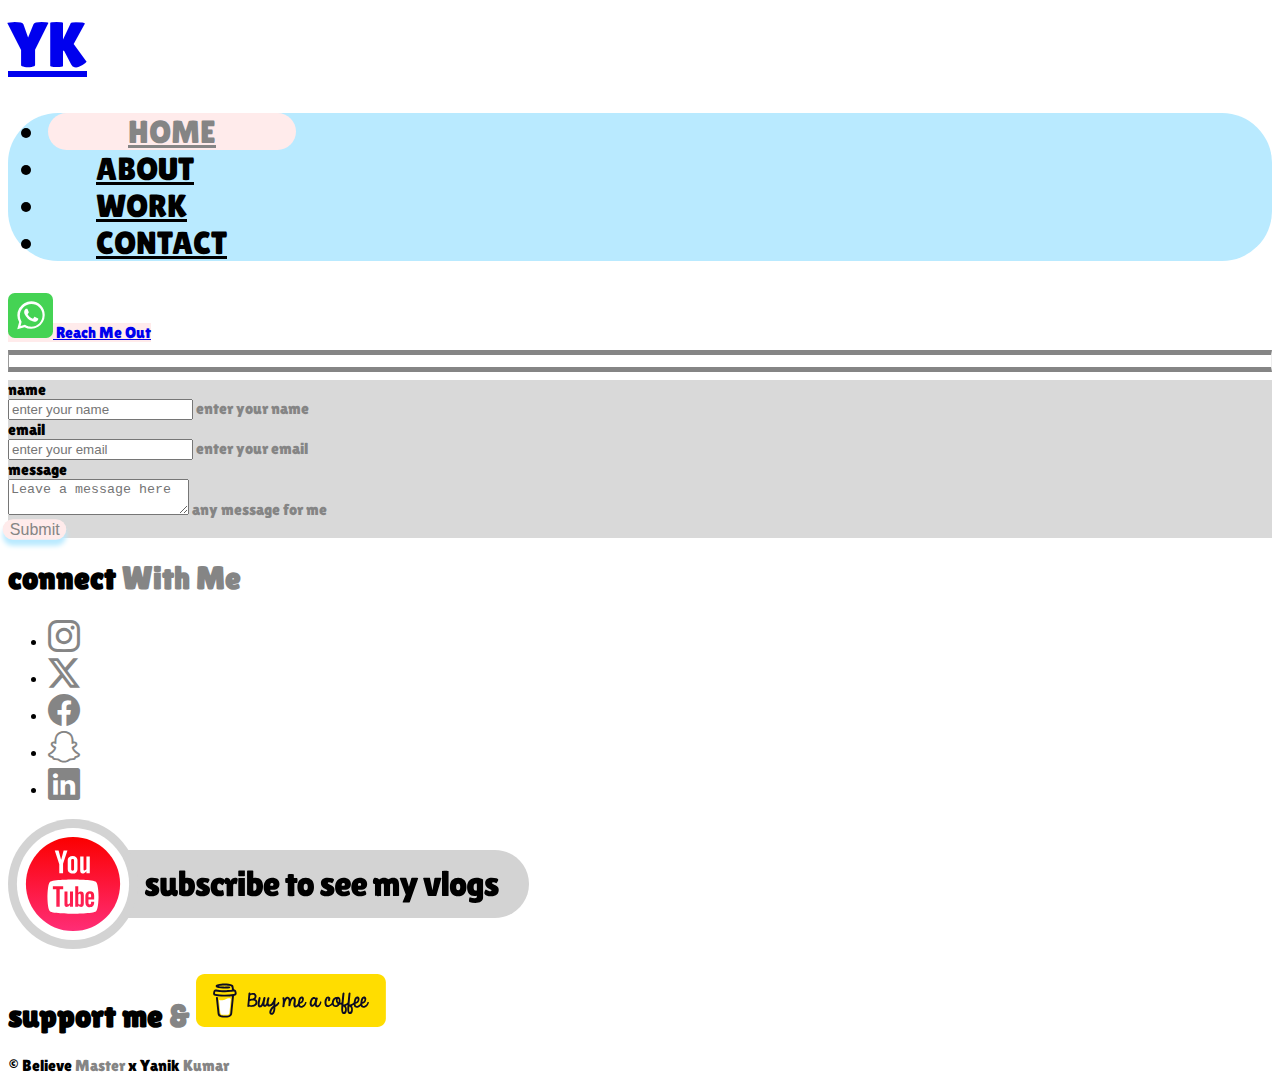
<file: work.html>
<!DOCTYPE html>
<html lang="en">
  <head>
    <!-- Google tag (gtag.js) -->
    <script
      async
      src="https://www.googletagmanager.com/gtag/js?id=G-G6E9B7E84H"
    ></script>
    <script>
      window.dataLayer = window.dataLayer || [];
      function gtag() {
        dataLayer.push(arguments);
      }
      gtag("js", new Date());

      gtag("config", "G-G6E9B7E84H");
    </script>
    <meta charset="utf-8" />
    <meta name="viewport" content="width=device-width, initial-scale=1" />
    <title>Yanik Kumar | Work</title>
    <meta
      name="description"
      content="Yanik Kumar gained alot of experience in his professional life he is always Up-to-dated with the market tech and always did his best in his profession. Know more about his worklife."
    />
    <link
      href="https://cdn.jsdelivr.net/npm/bootstrap@5.2.3/dist/css/bootstrap.min.css"
      rel="stylesheet"
      integrity="sha384-rbsA2VBKQhggwzxH7pPCaAqO46MgnOM80zW1RWuH61DGLwZJEdK2Kadq2F9CUG65"
      crossorigin="anonymous"
    />
    <link
      rel="stylesheet"
      href="https://cdn.jsdelivr.net/npm/bootstrap-icons@1.11.1/font/bootstrap-icons.css"
    />
    <link rel="stylesheet" href="css/style.css" />
  </head>
  <body>
    <div id="nav" class="container">
      <nav class="navbar navbar-expand-lg fixed-top">
        <div class="container">
          <a class="navbar-brand" href="#"> YK </a>
          <div class="collapse navbar-collapse" id="navbarNav">
            <ul class="navbar-nav mx-auto ps-2">
              <li class="nav-item">
                <a class="nav-link active" aria-current="page" href="#home"
                  >HOME</a
                >
              </li>
              <li class="nav-item">
                <a class="nav-link" href="#aboutsection">ABOUT</a>
              </li>
              <li class="nav-item">
                <a class="nav-link" href="#work">WORK</a>
              </li>
              <li class="nav-item">
                <a class="nav-link" href="#contact">CONTACT</a>
              </li>
            </ul>
          </div>
          <a
            class="text-secondary text-decoration-none rounded-5 p-2 bg-pink"
            href="https://wa.me/919354452446"
            target="_blank"
          >
            <img
              src="./img/whatsapp.svg"
              width="45px"
              class="rounded-5"
              alt="WhatsApp Yanik Kumar"
            />
            Reach Me Out
          </a>
        </div>
      </nav>
    </div>
    <hr class="custom-hr" />

    <div id="contact">
      <div class="container">
        <div class="row">
          <div class="col-12 col-sm-6">
            <div class="card rounded-4 shadow border-0 bg-gray mb-3">
              <div class="card-body">
                <form class="p-3">
                  <div class="row">
                    <div class="col-4">
                      <label for class="fs-3 my-auto">name</label>
                    </div>
                    <div class="form-floating col-8 mb-3">
                      <input
                        type="text"
                        class="form-control rounded-4"
                        id="name"
                        placeholder="enter your name"
                      />
                      <label for="name" class="form-label ms-2 gray-color fs-5"
                        >enter your name</label
                      >
                    </div>
                  </div>

                  <div class="row">
                    <div class="col-4">
                      <label for class="fs-3 my-auto">email</label>
                    </div>
                    <div class="form-floating col-8 mb-3">
                      <input
                        type="text"
                        class="form-control rounded-4"
                        id="email"
                        placeholder="enter your email"
                      />
                      <label for="email" class="form-label ms-2 gray-color fs-5"
                        >enter your email</label
                      >
                    </div>
                  </div>

                  <div class="row">
                    <div class="col-4">
                      <label for class="fs-3 my-auto">message</label>
                    </div>
                    <div class="form-floating col-8 mb-3">
                      <textarea
                        class="form-control rounded-4"
                        placeholder="Leave a message here"
                        id="message"
                      ></textarea>
                      <label
                        for="message"
                        class="form-label ms-2 gray-color fs-5"
                        >any message for me</label
                      >
                    </div>
                  </div>

                  <div class="row">
                    <div class="col-12 text-end">
                      <button
                        type="submit"
                        class="btn btn-main rounded-3 px-5 me-4"
                      >
                        Submit
                      </button>
                    </div>
                  </div>
                </form>
              </div>
            </div>
          </div>

          <div class="col-12 col-sm-6">
            <h1 class="display-3 text-center">
              connect <span class="gray-color">With Me</span>
            </h1>

            <ul
              class="nav col-md-12 justify-content-center list-unstyled d-flex"
            >
              <li class="ms-3">
                <a
                  class="text-body-secondary gray-color"
                  href="https://instagram.com/yanikkumar"
                >
                  <i class="bi-instagram" style="font-size: 2rem"></i
                ></a>
              </li>
              <li class="ms-3">
                <a
                  class="text-body-secondary gray-color"
                  href="https://x.com/yanikkumar"
                >
                  <i class="bi-twitter-x" style="font-size: 2rem"></i
                ></a>
              </li>
              <li class="ms-3">
                <a
                  class="text-body-secondary gray-color"
                  href="https://facebook.com/yanikkumar"
                  ><i class="bi-facebook" style="font-size: 2rem"></i
                ></a>
              </li>
              <li class="ms-3">
                <a
                  class="text-body-secondary gray-color"
                  href="https://snapchat.com/add/yanikkumar"
                  ><i class="bi-snapchat" style="font-size: 2rem"></i
                ></a>
              </li>
              <li class="ms-3">
                <a
                  class="text-body-secondary gray-color"
                  href="https://linkedin.com/in/yanikkumar"
                  ><i class="bi-linkedin" style="font-size: 2rem"></i
                ></a>
              </li>
            </ul>
            <div class="col-sm-6 mx-auto mt-2">
              <a href="https://youtube.com/yanikkumarvlogs"
                ><img
                  src="./img/Youtube Subscribe.svg"
                  alt
                  srcset
                  class="img-fluid"
              /></a>
            </div>
          </div>
        </div>

        <div class="row mt-3">
          <div class="col-12 text-center">
            <h1 class="d-inline">
              support me <span class="gray-color">&</span>
              <a href="https://buymeacoffee.com/yanikkumar" target="_blank"
                ><img
                  src="./img/buyMeACoffee.svg"
                  alt="buy me a coffee"
                  width="190px"
                  class="img-fluid"
              /></a>
            </h1>
          </div>
        </div>
      </div>
    </div>

    <div id="footer" class="container">
      <footer class="d-flex flex-wrap py-3 my-4 border-top">
        <div class="col-md-12 text-center mx-auto">
          <span class="fs-5"> &copy; </span> Believe
          <span class="gray-color">Master</span> x Yanik
          <span class="gray-color">Kumar <span id="year"></span></span>
        </div>
      </footer>
    </div>

    <script
      src="https://code.jquery.com/jquery-3.7.0.min.js"
      integrity="sha256-2Pmvv0kuTBOenSvLm6bvfBSSHrUJ+3A7x6P5Ebd07/g="
      crossorigin="anonymous"
    ></script>
    <script
      src="https://cdn.jsdelivr.net/npm/bootstrap@5.2.3/dist/js/bootstrap.bundle.min.js"
      integrity="sha384-kenU1KFdBIe4zVF0s0G1M5b4hcpxyD9F7jL+jjXkk+Q2h455rYXK/7HAuoJl+0I4"
      crossorigin="anonymous"
    ></script>
    <script
      src="https://cdn.jsdelivr.net/npm/@popperjs/core@2.11.6/dist/umd/popper.min.js"
      integrity="sha384-oBqDVmMz9ATKxIep9tiCxS/Z9fNfEXiDAYTujMAeBAsjFuCZSmKbSSUnQlmh/jp3"
      crossorigin="anonymous"
    ></script>
    <script
      src="https://cdn.jsdelivr.net/npm/bootstrap@5.2.3/dist/js/bootstrap.min.js"
      integrity="sha384-cuYeSxntonz0PPNlHhBs68uyIAVpIIOZZ5JqeqvYYIcEL727kskC66kF92t6Xl2V"
      crossorigin="anonymous"
    ></script>
    <script src="./js/scripts.js"></script>
  </body>
</html>
</file>
<file: css/style.css>
@import url("https://fonts.googleapis.com/css2?family=Lilita+One&display=swap");

html,
body {
  font-family: "Lilita One", cursive;
  font-size: 16px;

  /* background-image: url("../img/bgLeft.svg");
  background-repeat: no-repeat;
  background-attachment: fixed;
  background-position: center;
  background-repeat: no-repeat;
  background-size: auto; */
}

a:hover {
  color: #b9eaff;
}

.gray-color {
  color: #858585;
}

.bg-gray {
  background-color: #d9d9d9;
}

.bg-pink {
  background-color: #ffebeb;
}
.bg-blue {
  background-color: #b9eaff;
}

.navbar {
  background-image: linear-gradient(
    to bottom,
    rgb(255, 255, 255),
    rgba(255, 255, 255, 0.616),
    rgba(255, 255, 255, 0.384),
    rgba(111, 0, 255, 0)
  );
}

.logo {
  font-size: 2.5rem;
  margin: 0 3rem;
  color: #000000;
}

.navbar-brand {
  font-size: 4rem;
}

.navbar-nav {
  font-size: 2rem;
  border-radius: 50px;
  background: #b9eaff;
}

.nav-link {
  margin: 0 3rem;
  color: #000000;
}

.navbar-nav .nav-link.active {
  color: #858585;
  border-radius: 50px;
  background: #ffebeb;
  padding: 0 5rem;
  margin: 8px 8px 8px 0px;
}

#home {
  background-image: url("../img/bgLeft.svg");
  background-repeat: no-repeat;
  background-attachment: fixed;
  background-position: center;
  background-size: auto;
}

#work {
  background-image: url("../img/bgRight.svg");
  background-repeat: no-repeat;
  background-attachment: fixed;
  background-position: center;
  background-size: auto;
}

#content {
  margin-top: 130px;
}

.home-main {
  margin-bottom: -2rem;
}

.welcome-text {
  font-size: 6.2rem;
  margin: 15rem 0;
}

.hero-img {
  width: 100%;
  height: 100%;
  position: relative;
}

.guitar {
  width: 29%;
  left: 39%;
  position: absolute;
}

.coding {
  width: 17%;
  left: 52%;
  top: -20%;
  position: absolute;
}

.camera {
  width: 27%;
  left: 60%;
  top: 15%;
  position: absolute;
}

.cards {
  width: 16%;
  right: 16%;
  top: -18%;
  position: absolute;
}

.business {
  width: 18%;
  right: 8%;
  top: -10%;
  position: absolute;
}

#featured-img {
  position: relative;
  margin-top: 15%;
}

.feature-img {
  position: absolute;
  width: 11%;
  bottom: 100%;
}

.feature-img:hover {
  /* width: 50%; */
  transform: scale(1.2);
}

.feature-img.heart {
  width: 18%;
  right: 0%;
  top: 80%;
  position: absolute;
  animation: 1.5s ease 0s infinite beat;
}

@keyframes beat {
  0%,
  50%,
  100% {
    transform: scale(1, 1);
  }
  30%,
  80% {
    transform: scale(0.92, 0.95);
  }
}

@keyframes pulse {
  0%,
  50%,
  100% {
    background: #fee;
  }
  30%,
  80% {
    background: #fff;
  }
}

.custom-hr {
  height: 12px;
  border-top: 5px solid #858585;
  border-bottom: 5px solid #858585;
}

#about {
  margin-top: 5rem;
}

.about-left {
  margin-top: 16rem;
}

.about-text {
  font-size: 6rem;
}

.about-info {
  font-size: 3rem;
}

.skills {
  position: relative;
  z-index: 999;
}

.clickToSee {
  position: absolute;
  width: 65%;
  margin-top: -14%;
  margin-left: 5%;
  animation: mover 2.3s infinite alternate;
}

.btn-main {
  transform: scale(1.2);
  color: #858585;
  box-shadow: 0px 5px 4px #b9eaff;
  border-radius: 50px;
  background: #ffebeb;
  /* margin-left: 23rem; */
  border: none;
}

.btn-main:hover {
  transform: scale(1.4);
  color: #858585;
  background: #ffebeb;
}

.funimg {
  position: relative;
}

.teehee {
  position: absolute;
  width: 25%;
  margin-top: -24%;
  margin-left: 15%;
}

#work {
  margin-top: 5rem;
}

.work-card {
  padding: 5rem 0;
  box-shadow: 0px 5px 4px #858585;
  position: relative;
}

.work-card:hover {
  transform: scale(1.1);
}

.work-img {
  position: absolute;
  left: 35%;
  bottom: -15%;
  z-index: 999;
}

@-webkit-keyframes mover {
  0% {
    transform: translateY(0);
  }
  100% {
    transform: translateY(-10px);
  }
}

.subscribe {
  height: 4rem;
  border: 0.4rem solid #858585;
  border-radius: 50px;
  background-color: #ffebeb;
  border-right: 0;
}

.subscribe:focus {
  background-color: #ffebeb;
  /* border: 0.4rem solid #d9d9d9; */
}

.subscribe::placeholder {
  color: #858585;
  text-align: center;
  font-size: 1.3rem;
}

.btn-subscribe {
  padding: 0 3rem;
  border: 0.4rem solid #858585;
  border-radius: 50px;
  color: #000000;
  background-color: #b9eaff;
  font-size: 1.5rem;
  border-left: 0;
}

.btn-subscribe:hover {
  background-color: #d9d9d9;
}

@media only screen and (max-width: 768px) {
  /* For mobile phones: */

  .welcome-text {
    font-size: 4rem;
    margin: 10rem 0;
  }

  .guitar {
    width: 30%;
    left: 39%;
    top: -23%;
    position: absolute;
  }

  .coding {
    width: 20%;
    left: 55%;
    top: -27%;
    position: absolute;
  }

  .camera {
    width: 35%;
    left: 55%;
    top: -13%;
    position: absolute;
  }

  .cards {
    width: 20%;
    right: 5%;
    top: -27%;
    position: absolute;
  }

  .business {
    width: 25%;
    right: 0%;
    top: -20%;
    position: absolute;
  }

  #about {
    margin-top: 5rem;
  }

  .about-left {
    margin-top: 1rem;
  }

  .about-text {
    font-size: 4rem;
  }

  .about-info {
    font-size: 3rem;
  }

  .clickToSee {
    position: absolute;
    width: 90%;
    margin-top: -5%;
    margin-left: 15%;
    animation: mover 2.3s infinite alternate;
  }

  .teehee {
    position: absolute;
    width: 45%;
    margin-top: -42%;
    margin-left: -10%;
  }

  .feature-img.heart {
    width: 40%;
    right: 30%;
    top: 40%;
    position: absolute;
    animation: 1.5s ease 0s infinite beat;
  }
}
</file>
